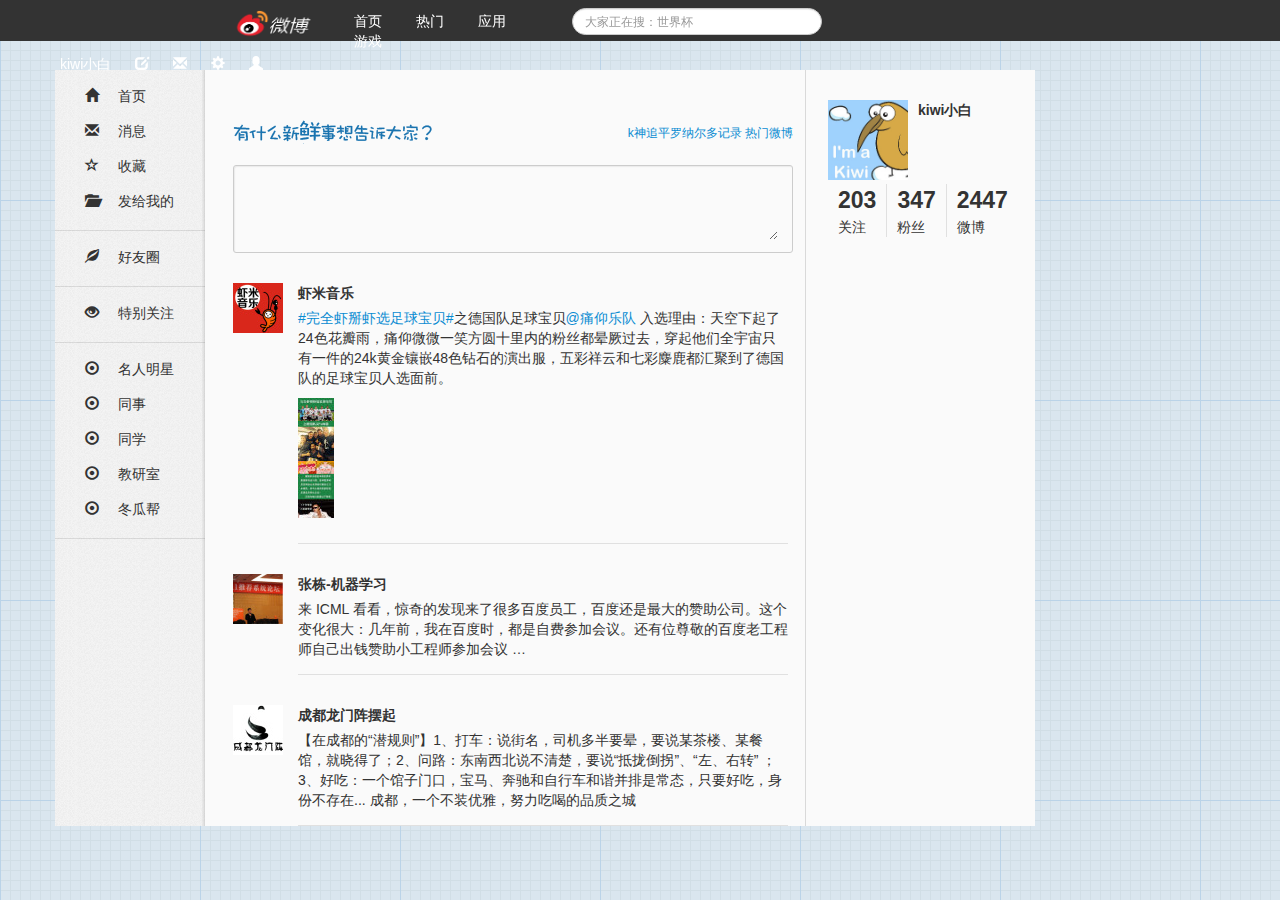
<file: weibo_home_page/index.html>
<!DOCTYPE html>
<html>
	<head>
		<title>Moutain Village Weibo</title>
		<meta http-equiv="Content-Type" content="text/html; charset=utf-8">
		<link rel="stylesheet" href="http://netdna.bootstrapcdn.com/bootstrap/3.1.1/css/bootstrap.min.css">
		<link rel="stylesheet" href="weibo.css">
	</head>

	<body>
		<div class="container">
			<div id="header" class="navbar-fixed-top row">

				<div id="header-logo" class="col-md-1">
					<img src="weibo-logo.png">
				</div>
				<div id="header-menu" class="col-md-2">
					<ul>
						<li>
							首页
						</li>
						<li>
							热门
						</li>
						<li>
							应用
						</li>
						<li>
							游戏
						</li>
					</ul>
				</div>
				<div id="header-search" class="col-md-3">
					<form class="navbar-form navbar-left" role="search">
  						<div class="form-group">
    						<input type="text" class="form-control" placeholder="大家正在搜：世界杯">
  						</div>
					</form>
				</div>
				<div id="header-user" class="col-md-4">
					<ul>
						<li>
							kiwi小白
						</li>
						<li>
							<span class="glyphicon glyphicon-edit"></span>
						</li>
						<li>
							<span class="glyphicon glyphicon-envelope"></span>
						</li>
						<li>
							<span class="glyphicon glyphicon-cog"></span>
						</li>
						<li>
							<span class="glyphicon glyphicon-user"></span>
						</li>
					</ul>
				</div>
			</div>

			<div id="content-container" class="row">
				<div id="left-bar">
					<div class="left-bar-level1">
						<div class="left-bar-item">
							<span class="
	glyphicon glyphicon-home"></span>
							<span class="left-bar-item-text">首页</span>
						</div>
						<div class="left-bar-item">
							<span class="glyphicon glyphicon-envelope"></span>
							<span class="left-bar-item-text">消息</span>
						</div>
						<div class="left-bar-item">
							<span class="glyphicon glyphicon-star-empty"></span>
							<span class="left-bar-item-text">收藏</span>
						</div>					
						<div class="left-bar-item">
							<span class="glyphicon glyphicon-folder-open"></span>
							<span class="left-bar-item-text">发给我的</span>
						</div>
					</div>
					<div class="left-bar-level1">
						<div class="left-bar-item">
							<span class="glyphicon glyphicon-leaf"></span>
							<span class="left-bar-item-text">好友圈</span>
						</div>
					</div>
					<div class="left-bar-level1">
						<div class="left-bar-item">
							<span class="glyphicon glyphicon-eye-open"></span>
							<span class="left-bar-item-text">特别关注</span>
						</div>
					</div>
					<div class="left-bar-level1">
						<div class="left-bar-item">
							<span class="glyphicon glyphicon-record"></span>
							<span class="left-bar-item-text">名人明星</span>
						</div>
						<div class="left-bar-item">
							<span class="glyphicon glyphicon-record"></span>
							<span class="left-bar-item-text">同事</span>
						</div>						
						<div class="left-bar-item">
							<span class="glyphicon glyphicon-record"></span>
							<span class="left-bar-item-text">同学</span>
						</div>					
						<div class="left-bar-item">
							<span class="glyphicon glyphicon-record"></span>
							<span class="left-bar-item-text">教研室</span>
						</div>						
						<div class="left-bar-item">
							<span class="glyphicon glyphicon-record"></span>
							<span class="left-bar-item-text">冬瓜帮</span>
						</div>						
					</div>
				</div>
				<div id="center-content">
					<div id="publish-top" class="center-content-item">
						<div id="publish-title">
							<!-- 有什么新鲜事想告诉大家 -->
						</div>
						<div id="publish-recommand-topic">
							k神追平罗纳尔多记录  热门微博
						</div>
					</div>

					<div id="publish-message" class="input center-content-item">
						<textarea class="input-detail"></textarea>
					</div>
					<div class="message center-content-item">
						<div class="user-header-image">
							<img src="xiami.jpeg">
						</div>
						<div class="user-message">
							<div class="user-name">虾米音乐</div>
							<div><span class="user-annotation">#完全虾掰虾选足球宝贝#</span>之德国队足球宝贝<span class="user-annotation">@痛仰乐队</span> 入选理由：天空下起了24色花瓣雨，痛仰微微一笑方圆十里内的粉丝都晕厥过去，穿起他们全宇宙只有一件的24k黄金镶嵌48色钻石的演出服，五彩祥云和七彩麋鹿都汇聚到了德国队的足球宝贝人选面前。</div>
							<div>
								<img src="xiami-mimage.jpg" class="user-post-image">
							</div>
						</div>
					</div>
					<div class="message center-content-item">
						<div class="user-header-image">
							<img src="zhangdong.jpeg">
						</div>
						<div class="user-message">
							<div class="user-name">张栋-机器学习</div>
							<div>来 ICML 看看，惊奇的发现来了很多百度员工，百度还是最大的赞助公司。这个变化很大：几年前，我在百度时，都是自费参加会议。还有位尊敬的百度老工程师自己出钱赞助小工程师参加会议 …</div>
						</div>
					</div>
					<div class="message center-content-item">
						<div class="user-header-image">
							<img src="chengdu.jpeg">
						</div>
						<div class="user-message">
							<div class="user-name">成都龙门阵摆起</div>
							<div>【在成都的“潜规则”】1、打车：说街名，司机多半要晕，要说某茶楼、某餐馆，就晓得了；2、问路：东南西北说不清楚，要说“抵拢倒拐”、“左、右转” ；3、好吃：一个馆子门口，宝马、奔驰和自行车和谐并排是常态，只要好吃，身份不存在... 成都，一个不装优雅，努力吃喝的品质之城</div>
						</div>
					</div>					
				</div>
				<div id="right-bar">
					<div id="current-user" class="right-bar-item">
						<div id="current-user-image">
							<img src="kiwi.jpeg" width="80px" height="80px">
						</div>
						<div id="current-user-name">
							kiwi小白
						</div>
					</div>
					<div id="current-user-subscription" class="right-bar-item">
								<div class="has-border">
									<strong>203</strong><br/>
									<span>关注</span>
								</div>
							
								<div class="has-border">
									<strong>347</strong><br/>
									<span>粉丝</span>
								</div>
							
								<div>
									<strong>2447</strong><br/>
									<span>微博</span>
								</div>
							
					</div>
				</div>
			</div>
		</div>


	</body>
</html>
</file>
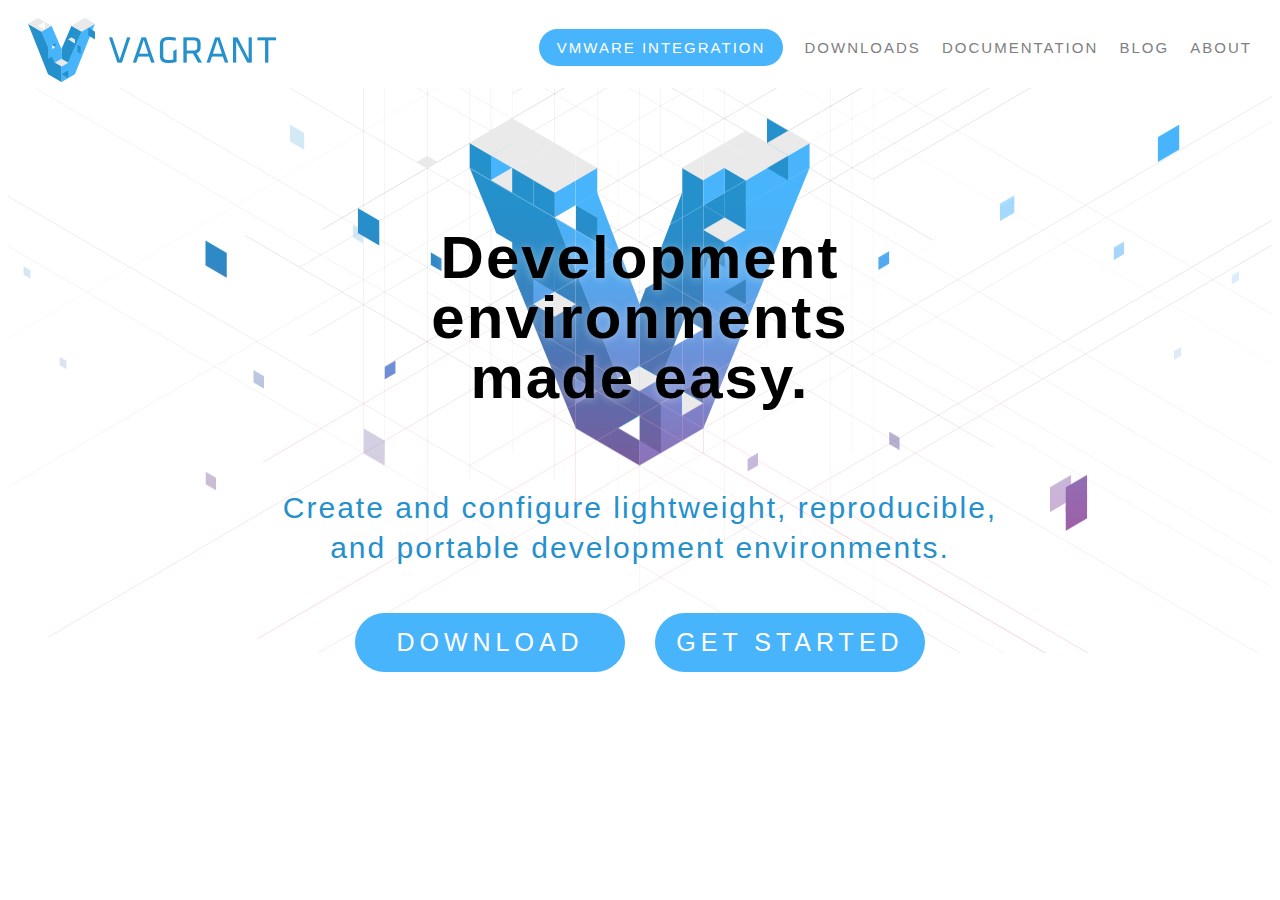
<file: vagrant_home_page/vagrant_home.html>
<!DOCTYPE html>
<html>
	<head>
		<title>Vagrant</title>

		<link rel="stylesheet" href="vagrant.css">
	</head>

	<body>
		<div class="wrapper">
			<nav>
				<a class="vagrant-logo" href="#">Vagrant</a>
				<ul>
					<li class="pill">
						<a href="#">VMware Integration</a>
					</li>
					<li>
						<a href="#">Downloads</a>
					</li>
					<li>
						<a href="#">Documentation</a>
					</li>
					<li>
						<a href="#">Blog</a>
					</li>
					<li>
						<a href="#">About</a>
					</li>
				</ul>
			</nav>
			<div class="page home">
				<section class="hero">
					<div class="hero-content">
						<div class="container">
							<div class="row">
								<div class="span8 offset2">
									<hgroup> 
										<h1>Development<br>environments<br>made easy.</h1> 
										<h2>Create and configure lightweight, reproducible, and portable development environments.</h2>
										 </hgroup>
								</div>
							</div>
							<div class="row">
								<a href="#">
									<div class="button span3 offset3">
										<span>Download</span>
									</div>
								</a>
								<a href="#"> 
									<div class="button span3"> 
										<span>get started</span> 
									</div>
								</a>
							</div>
						</div>
					</div>
				</section>
			</div>
		</div>

	</body>
</html>
</file>
<file: weibo_home_page/weibo.css>
body {
	background: url("body-background.png");
	background-repeat: repeat;
}

div#header {
	height: 41px;
	background-color: #333333;
}

#header-logo {
	padding-top: 9px;
	display: inline;
	margin-left: 230px;
}


#header-logo img {
	height: 30px;
}

#header-menu {
	display: inline;
	height: 30px;
	color: white;
	padding-top: 11px;
	padding-left: 0px;
	padding-right: 0px;
}

#header-menu ul {
	list-style: none;
	padding-left: 0px;
	/*padding-left: 20px;*/
	padding-right: 0px;
}

#header-menu ul li {
	display: inline;
	padding-left: 30px;
}

#header-search {
	padding-top: 8px;
}

.navbar-form {
	margin-top: 0px;
}

.navbar-form input.form-control {
	width: 250px;
	height: 27px;
	font-size: 12px;
	border-radius: 27px;
}

#header-user {
	color: white;
	padding-top: 11px;
}

#header-user ul {
	display: inline;
	list-style: none;
}


#header-user ul li {
	display: inline;
	padding-left: 20px;
}

#content-container {
	background: url("main-y.png");
	background-repeat: repeat-y;
	margin-top: 70px;
	width: 980px;
	padding-left: auto;
	padding-right: auto;
}

#left-bar {
	width: 150px;
	float: left;
}

.left-bar-item {
	width: 150px;
	height: 35px;
	font-size: 14px;
	padding-left: 20px;
}

.left-bar-item .glyphicon {
	position: relative;
	left: 10px;
	top: 7px;
}

.left-bar-item-text {
	position: relative;
	left: 25px;
	top: 6px;
}

.left-bar-level1 {
	padding: 10px 0px;
	border-bottom: 1px solid rgba(0, 0, 0, .1);
}

#center-content {
	width: 600px;
	padding-left: 28px;
	padding-top: 50px;
	float: left;
}

.center-content-item {
	width: 560px;
}

#publish-top {
	height: 30px;
}

#publish-title {
	float: left;
	display: block;
	background: url("whats-new.png");
	width: 200px;
	height: 24px;
	background-repeat: none;
}

#publish-recommand-topic {
	float: right;
	font-size: 12px;
	color: #0a8cd2;
	height: 22px;
	line-height: 26px;
}

#publish-message {
	margin-top: 15px;
}

#publish-message.input {
	border-color: #ccc;
	border-width: 1px;
	border-style: solid;
	box-shadow: 1px 1px 1px 0px #eaeaea inset;
	height: 88px;
	border-radius: 3px;
}

#publish-message.input .input-detail{
	background: transparent;
	width: 544px;
	height: 74px;
	padding: 5px;
	border-style: none;
	border-width: 0px;
	outline: none;
}

.message {
	margin-top: 20px; 
}

.message .user-header-image {
	float: left;
	display: block;
	padding-top: 10px;
	width: 50px;
}

.user-message {
	/*float: left;*/
	display: block;
	margin-left: 65px;
	width: 490px;
	padding: 10px 0px 15px 0px;
	border-bottom: 1px solid rgba(0, 0, 0, .1);
}

.user-message .user-name {
	font-weight: bold;
	padding-bottom: 5px;
}

span.user-annotation {
	color: #0a8cd2;
}

.user-post-image {
	padding: 10px 0px;
}

#right-bar {
	width: 230px;
	padding-left: 20px;
	padding-top: 20px;
	float: right;
}

.right-bar-item {
	width: 230px;
	padding: 10px 3px; 
}

#current-user {
	height: 84px;
}


#current-user-image {
	width: 80px;
	height: 80px;	
	float: left;
}

#current-user-name {
	font-weight: bold;
	float: left;
	margin-left: 10px;
}

/*#current-user-subscription ul {
	list-style: none;
	display: block;
	padding: 0px;
}

#current-user-subscription ul li {
	display: inline;	
}*/

#current-user-subscription div {
	/*width: 50px;*/
	float: left;
	padding: 0px 10px;
}

#current-user-subscription div.has-border{
	border-right: 1px solid rgba(0, 0, 0, .1);
}

#current-user-subscription div strong{
	/*display: block;*/
	/*width: 50px;*/
	font-size: 23px;
	/*width: 10px;*/
}
</file>
<file: vagrant_home_page/vagrant.css>
body {
	letter-spacing: 2px;
}

a {
	text-decoration: none;
}

/*.wrapper {
	margin-top: 80px;
}*/

nav {
	text-transform: uppercase;
	font-weight: 100;
	font-style: normal;
	font-family: helvetica, arial, sans-serif;
	color: #666666;
	height: 80px;
}

nav .vagrant-logo {
	display: block;
	background: url("logo.png") no-repeat 0 0;
	text-indent: -999999px;
	height: 70px;
	width: 275px;
	float: left;
	margin: 10px 20px;
}

nav ul {
	float: right;
	list-style: none;
	margin: 25px 20px;
}

nav ul li {
	display: inline;
	margin-left: 15px;
	line-height: 30px;
	font-size: 15px;
}

nav ul li a {
	color: grey;
}

nav ul li.pill a {
	background-color: #48b4fb;
	border-radius: 50px;
	color: white;
	padding: 10px 18px;
}

.page.home .hero {
	padding: 60px 0px;
	background: url("hero.png") no-repeat center -80px;
	text-align: center;
}

.container {
	z-index: 999;
	width: 1170px;
	margin-left: auto;
	margin-right: auto;
}

.row {
	margin-left: -30px;
}

.span3 {
	width: 270px;
	margin-left: 30px;
	float: left;
}

.span8 {
	width: 770px;
}


.offset2 {
	margin-left: 230px;
}

.offset3 {
	margin-left: 330px;
}

.hero-content {
	top: 50%;
}

.hero-content hgroup {
	margin: 80px 0 20px 0;
	text-shadow: 0 1px 10px rgba(255,255,255,0.4);
}

.hero-content hgroup h1 {
	font-family: helvetica, arial, sans-serif;
	color: black;
	margin-bottom: 80px;
	font-size: 60px;
	line-height: 60px;
	font-style: normal;
	font-weight: 700;
}

.hero-content hgroup h2 {
	font-family: helvetica, arial, sans-serif;
	font-style: normal;
	font-weight: 100;
	color: #2490cc;
	font-size: 30px;
	line-height: 40px;
}

.button {
	color: #ffffff;
	text-align: center;
	background-color: #48b4fb;
	display: block;
	padding: 15px 0;
	margin-top: 20px !important;
	text-transform: uppercase;
	font-size: 25px;
	letter-spacing: 5px;
	font-family: helvetica, arial, sans-serif;
	font-style: normal;
	font-weight: 100;
	border-radius: 50px;
}

.row:before, .row:after {
	display: table;
	content: "";
	line-height: 0;
}
</file>
